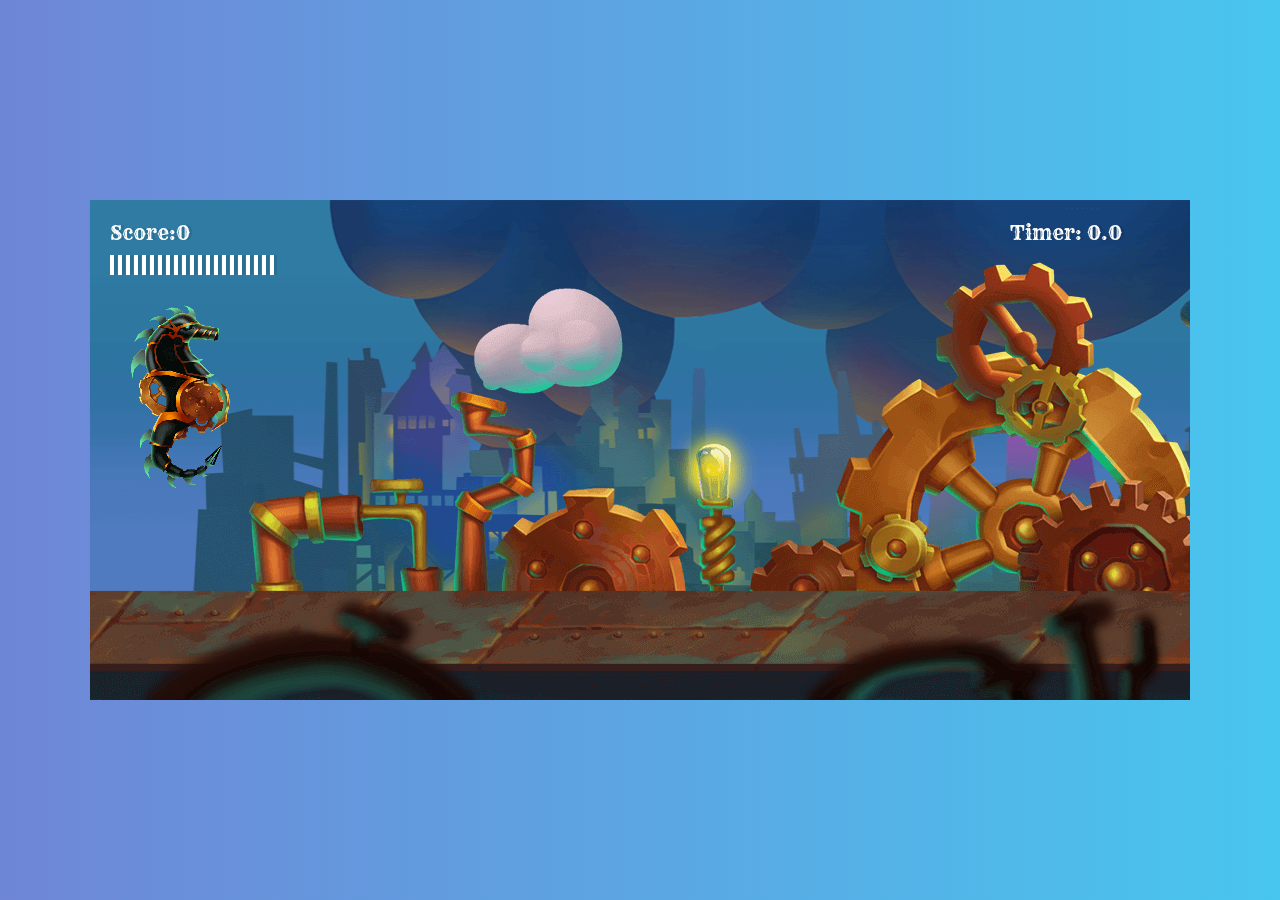
<file: 2D-game/index.html>
<html lang="en">
  <head>
    <meta charset="UTF-8" />
    <meta http-equiv="X-UA-Compatible" content="IE=edge" />
    <meta name="viewport" content="width=device-width, initial-scale=1.0" />
    <link rel="stylesheet" href="styles.css" />
    <title>Game</title>
    <link rel="preconnect" href="https://fonts.googleapis.com" />
    <link rel="preconnect" href="https://fonts.gstatic.com" crossorigin />
    <link
      href="https://fonts.googleapis.com/css2?family=Rye&display=swap"
      rel="stylesheet"
    />
  </head>
  <body>
    <canvas id="canvas1"></canvas>

    <!-- Characters -->
    <img class="player hide" id="player" src="assets/player.png" />
    <img class="enemy hide" id="angler1" src="assets/angler1.png" />
    <img class="enemy hide" id="angler2" src="assets/angler2.png" />
    <img class="enemy hide" id="lucky" src="assets/lucky.png" />

    <!-- Props -->
    <img class="projectile hide" id="projectile" src="assets/projectile.png" />
    <img class="particle hide" id="gears" src="assets/gears.png" />
    <img
      class="fireExplosion hide"
      id="fireExplosion"
      src="assets/fireExplosion.png"
    />
    <img
      class="smokeExplosion hide"
      id="smokeExplosion"
      src="assets/smokeExplosion.png"
    />

    <!-- Environment -->
    <img class="layer hide" id="layer1" src="assets/layer1.png" />
    <img class="layer hide" id="layer2" src="assets/layer2.png" />
    <img class="layer hide" id="layer3" src="assets/layer3.png" />
    <img class="layer hide" id="layer4" src="assets/layer4.png" />

    <script src="scripts.js"></script>
  </body>
</html>
</file>
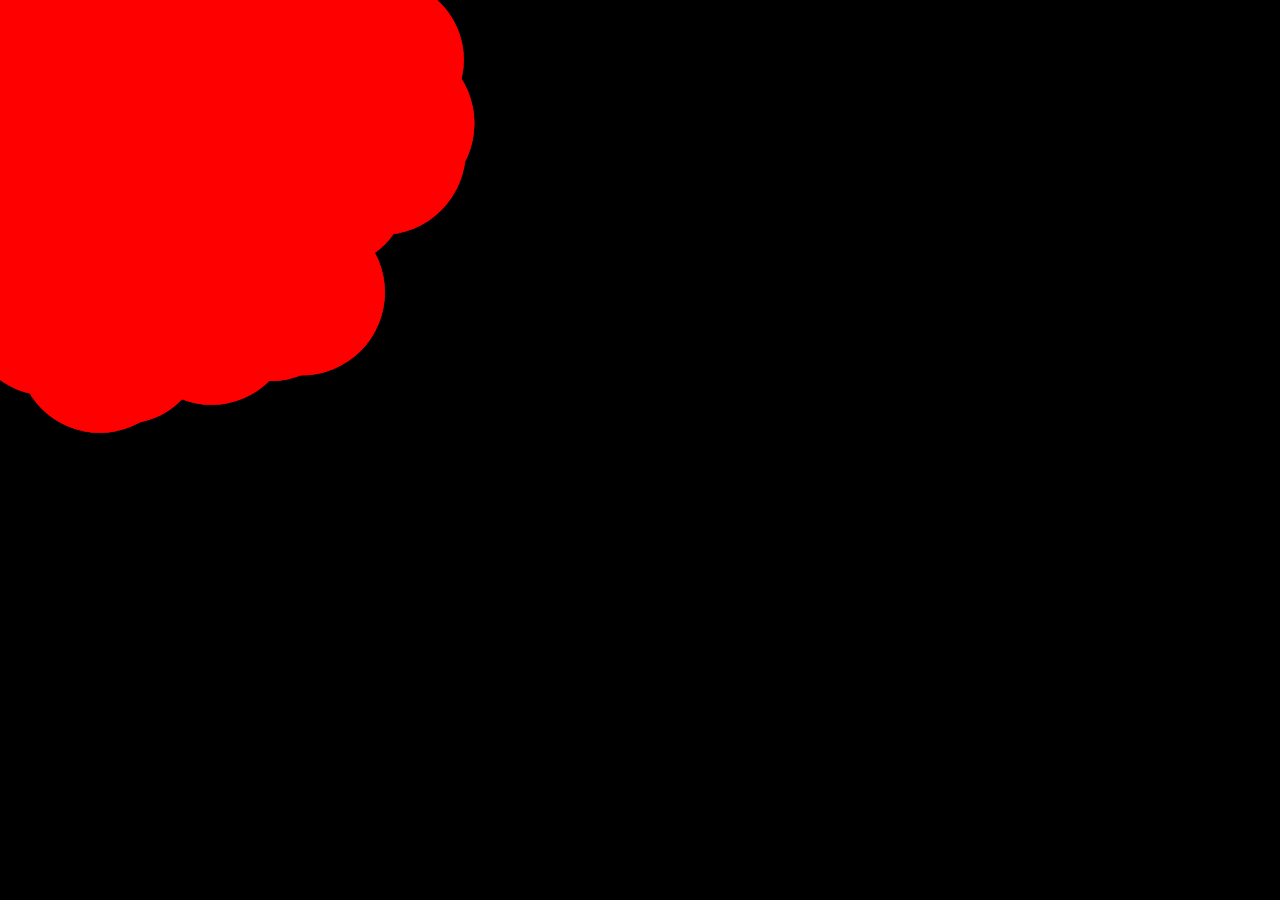
<file: eye-ball-animation/index.html>
<html lang="en">
<head>
    <meta charset="UTF-8">
    <meta http-equiv="X-UA-Compatible" content="IE=edge">
    <meta name="viewport" content="width=device-width, initial-scale=1.0">
    <link rel="stylesheet" href="styles.css">
    <title>Document</title>
</head>
<body>
    <Canvas id="canvas1"></Canvas>
    <script src="scripts.js"></script>
</body>
</html>
</file>
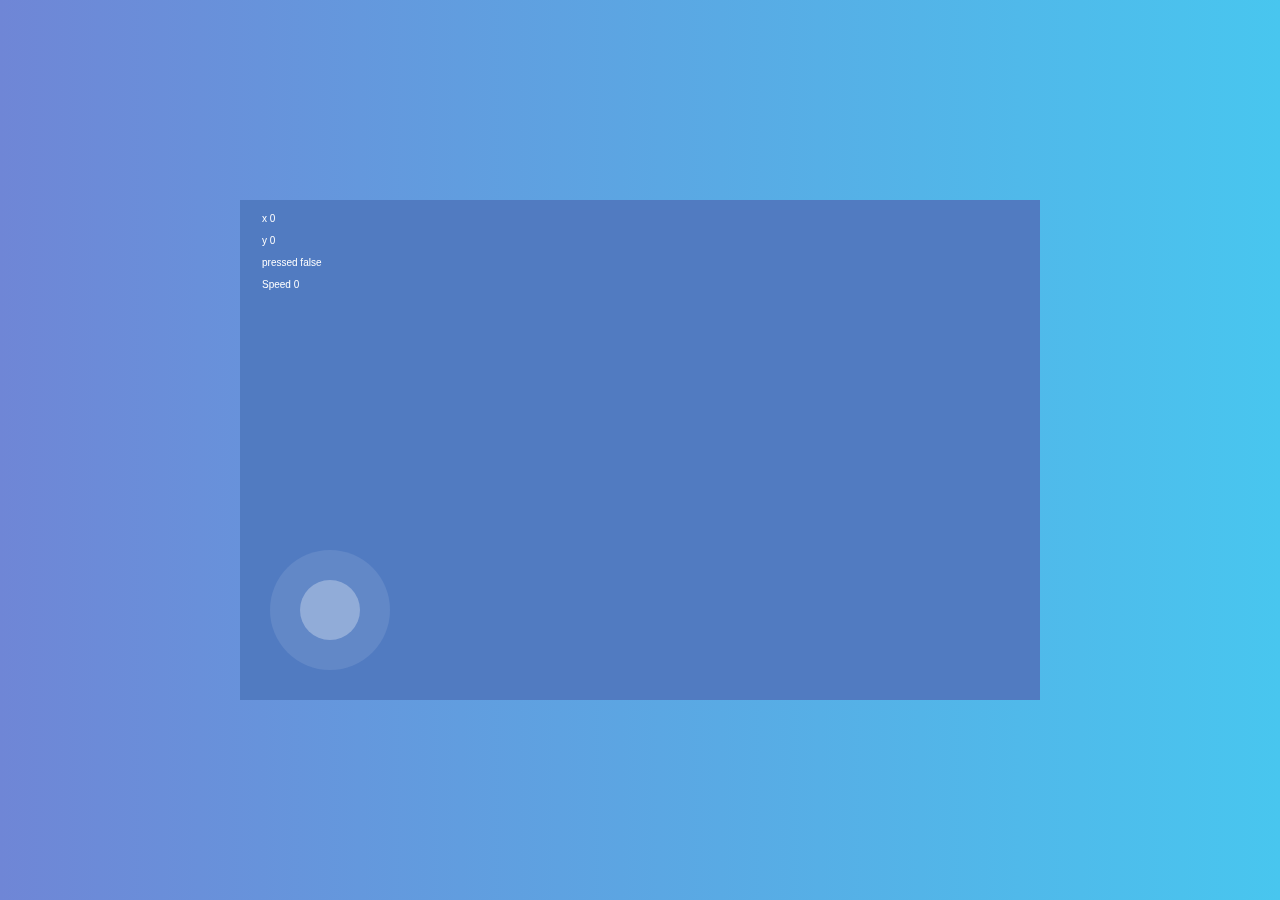
<file: joystick-ui-controller/index.html>
<html lang="en">
<head>
    <meta charset="UTF-8">
    <meta http-equiv="X-UA-Compatible" content="IE=edge">
    <meta name="viewport" content="width=device-width, initial-scale=1.0">
    <title>Joystick Controller</title>
    <link rel="stylesheet" href="style.css">
</head>
<body>
    <canvas id="canvas" width="840"height="330"></canvas>
    <script src="game.js"></script>
</body>
</html>
</file>
<file: 2D-game/styles.css>
*{
    margin: 0;
    padding: 0;
    box-sizing: border-box;
}
body{
    background-image: linear-gradient(to left, #48c6ef 0%, #6f86d6 100%);
}
.hide{
    display: none;
}
#canvas1{    
    background: #517bc1;
    position: absolute;
    left: 50%;
    top: 50%;
    transform: translate(-50%, -50%);
    max-width: 100%;
    max-height: 100%;
    font-family: 'Rye', cursive;
}
</file>
<file: eye-ball-animation/styles.css>
*{
    margin: 0;
    padding: 0;
    cursor: none;
}
#canvas1{
    background: #000;
    position: absolute;
    left: 0;
    top: 0;
    width: 100%;
    height: 100%;
}
</file>
<file: joystick-ui-controller/style.css>
*{
    margin: 0;
    padding: 0;
    box-sizing: border-box;
}
body{
    background-image: linear-gradient(to left, #48c6ef 0%, #6f86d6 100%);
}
.hide{
    display: none;
}
#canvas{    
    background: #517bc1;
    position: absolute;
    left: 50%;
    top: 50%;
    transform: translate(-50%, -50%);
    max-width: 100%;
    max-height: 100%;
    font-family: 'Rye', cursive;
}
</file>
